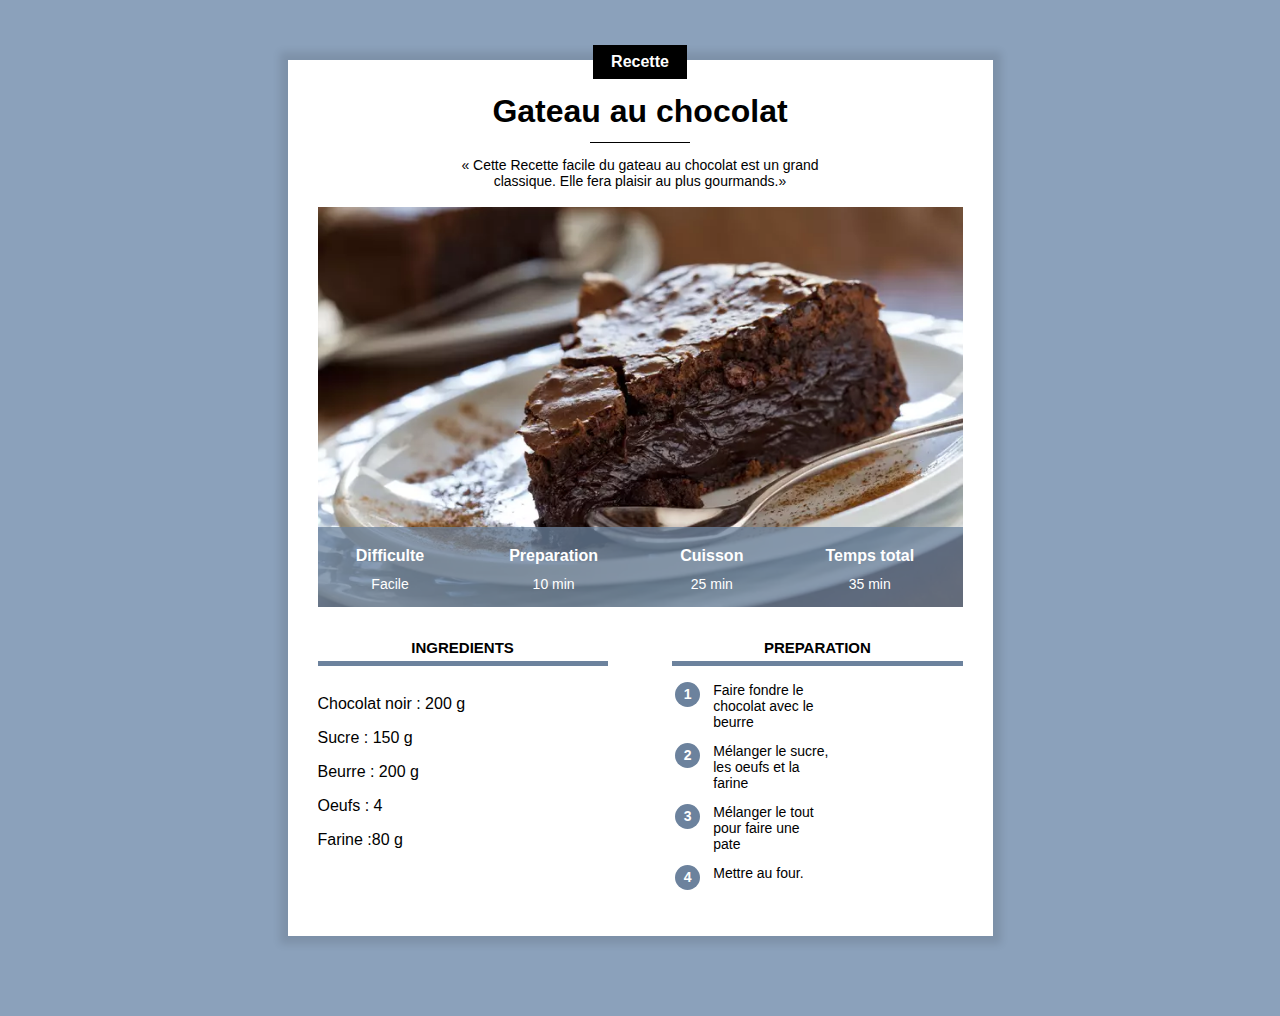
<file: index.html>
<!DOCTYPE html>
<html lang="fr">
    <head>
        <meta charset="UTF-8">
        <meta name="viewport" content="width=device-width, initial-scale=1.0">
        <title>Recette</title>
        <link rel="stylesheet" href="recette.css"/>
    </head>
        <body>   
                
            <div class="contenu">
                <div class="centre categorie">
                    <p class="categorie">Recette </p>
                </div>

                <h1> Gateau au chocolat</h1>


                    <div class ="separateur" ></div>

                <div class="centre">
                    <p class="description"> « Cette Recette facile du gateau au chocolat est un grand classique. Elle fera plaisir au plus gourmands.»</p>

                </div>

                <div class="info">  
                    <img class="centre info" src="gateau.JPG" alt="">
            
                
                    <table class="info">
                        <tr>
                            <th>Difficulte</th>
                            <th>Preparation</th>
                            <th>Cuisson</th>
                            <th>Temps total</th>
                        </tr>
                        <tr>
                            <td>Facile</td>
                            <td>10 min</td>
                            <td>25 min</td>
                            <td>35 min</td>
                        </tr>
                    </table>
                </div>
                
                <div>
                    <div class="colonne1 colonne">
                        <h2>Ingredients</h2>
                        <div class="ingredient">
                            <p>Chocolat noir : 200 g</p>
                            <p>Sucre : 150 g</p>
                            <p>Beurre : 200 g</p>
                            <p>Oeufs : 4</p>
                            <p>Farine :80 g</p>
                        </div>
                    </div>
                
                        <div class="colonne2 colonne">
                            <h2>Preparation</h2>
                            <table class="preparation">
                                <div class="colonne2 colonne">
                                    <table class="preparation">
                                        <tr><td><p class="numero">1</p></td><td class="preparation_etape">Faire fondre le chocolat avec le beurre</td></tr>
                                        <tr><td><p class="numero">2</p></td><td class="preparation_etape">Mélanger le sucre, les oeufs et la farine</td></tr>
                                        <tr><td><p class="numero">3</p></td><td class="preparation_etape">Mélanger le tout pour faire une pate</td></tr>
                                        <tr><td><p class="numero">4</p></td><td class="preparation_etape">Mettre au four.</td></tr>
                                    </table>
                                </div>
                            </table>
                                                                                        
                        </div>   
                </div>
            </div>
        </body>
</html>
</file>
<file: recette.css>
* {
    overflow: auto;
}

body {
    background-color: #8BA1BB;
    font-family: Arial;
    margin: 0;
}

div.contenu {
    background-color: white;
    margin: 40px 8px 40px 8px;
    padding: 0px 8px 20px 8px;
    box-shadow: 0px 0px 8px 8px rgba(0, 0, 0, 0.1);
    overflow: visible;
}

h1 {
    text-align: center;
    margin-bottom: 12px;
    margin-top: 10px;
}

p.description {
    text-align: center;
    max-width: 400px;
    display: inline-block;
    font-size: 14px;
}

.centre {

    text-align: center;
    width: 100%;
}

p.categorie {
    background-color: black;
    color: white;
    display: inline-block;
    margin-top: -15px;
    padding: 8px 18px;
    margin-bottom: 0px;
    font-weight: bold;
    font-size: 16px;
}

div.categorie {
    margin-bottom: 0px;
    margin-top: 0px;
    overflow: visible;
}

div.separateur {
    width: 100px;
    height: 1px;
    background-color: black;
    margin-left: auto;
    margin-right: auto;
}

div.info {
    
    position: relative;
}

table.info {
    position: absolute; 
    bottom:0; 
    width: 100%; 
    color: white; 
    background-color: #6C829DC0; 
    height: 50px
}

table.info td {
    text-align: center;
    font-size: 12px;
    vertical-align: top;
}

table.info th {
    font-size: 14px;
    vertical-align: bottom;
    padding-bottom: 8px;
}

img.info {
    display: block;
    max-height: 400px;
    object-fit: cover;
    min-height: 200px;
    background-color: lightgray;
}

div.colonne {
    width: 100%;
    margin-top: 20px;
}

div.colonne h2 {
    text-align: center;
    text-transform: uppercase;
    font-size: 15px;
    border-bottom: 5px solid #6C829D;
    padding-bottom: 5px;
}

div.colonne1 {
    display: inline-block;
}

div.ingredients p {
    text-align: center;
    font-size: 14px;
    border: 1px solid lightgray;
    padding: 8px 0px;
    margin-top: 4px;
    margin-bottom: 0;
}

table.preparation p.numero {
    background-color: #6C829D;
    color: white;
    width: 25px;
    height: 25px;
    text-align: center;
    font-size: 14px;
    font-weight: bold;
    padding-top: 4px;
    box-sizing: border-box;
    border-radius: 50%;
    margin: 0;
}

table.preparation td {
    vertical-align: top;
}

table.preparation td.preparation_etape {
    font-size: 14px;
    padding-left: 10px;
    padding-bottom: 10px;
}

table.preparation tr {
    height: 40px;
}

/* Styles pour ordinateur */
@media only screen and (min-width: 768px) {
    div.contenu {
        margin: 60px 10% 80px 10%;
        padding: 0px 30px 30px 30px;
        min-width: 350px;
    }

    table.info {
        height: 80px
    }
    
    table.info td {
        font-size: 14px;
    }
    
    table.info th {
        font-size: 16px;
    }

    div.colonne {
        width: 45%;
    }
    
    div.colonne1 {
        margin-right: 10%;
    }
    
    div.colonne2 {
        float: right;
    }
}

@media only screen and (min-width: 900px) {
    div.contenu {
        margin-left: auto;
        margin-right: auto;
        width: 645px;
    }
}
</file>
